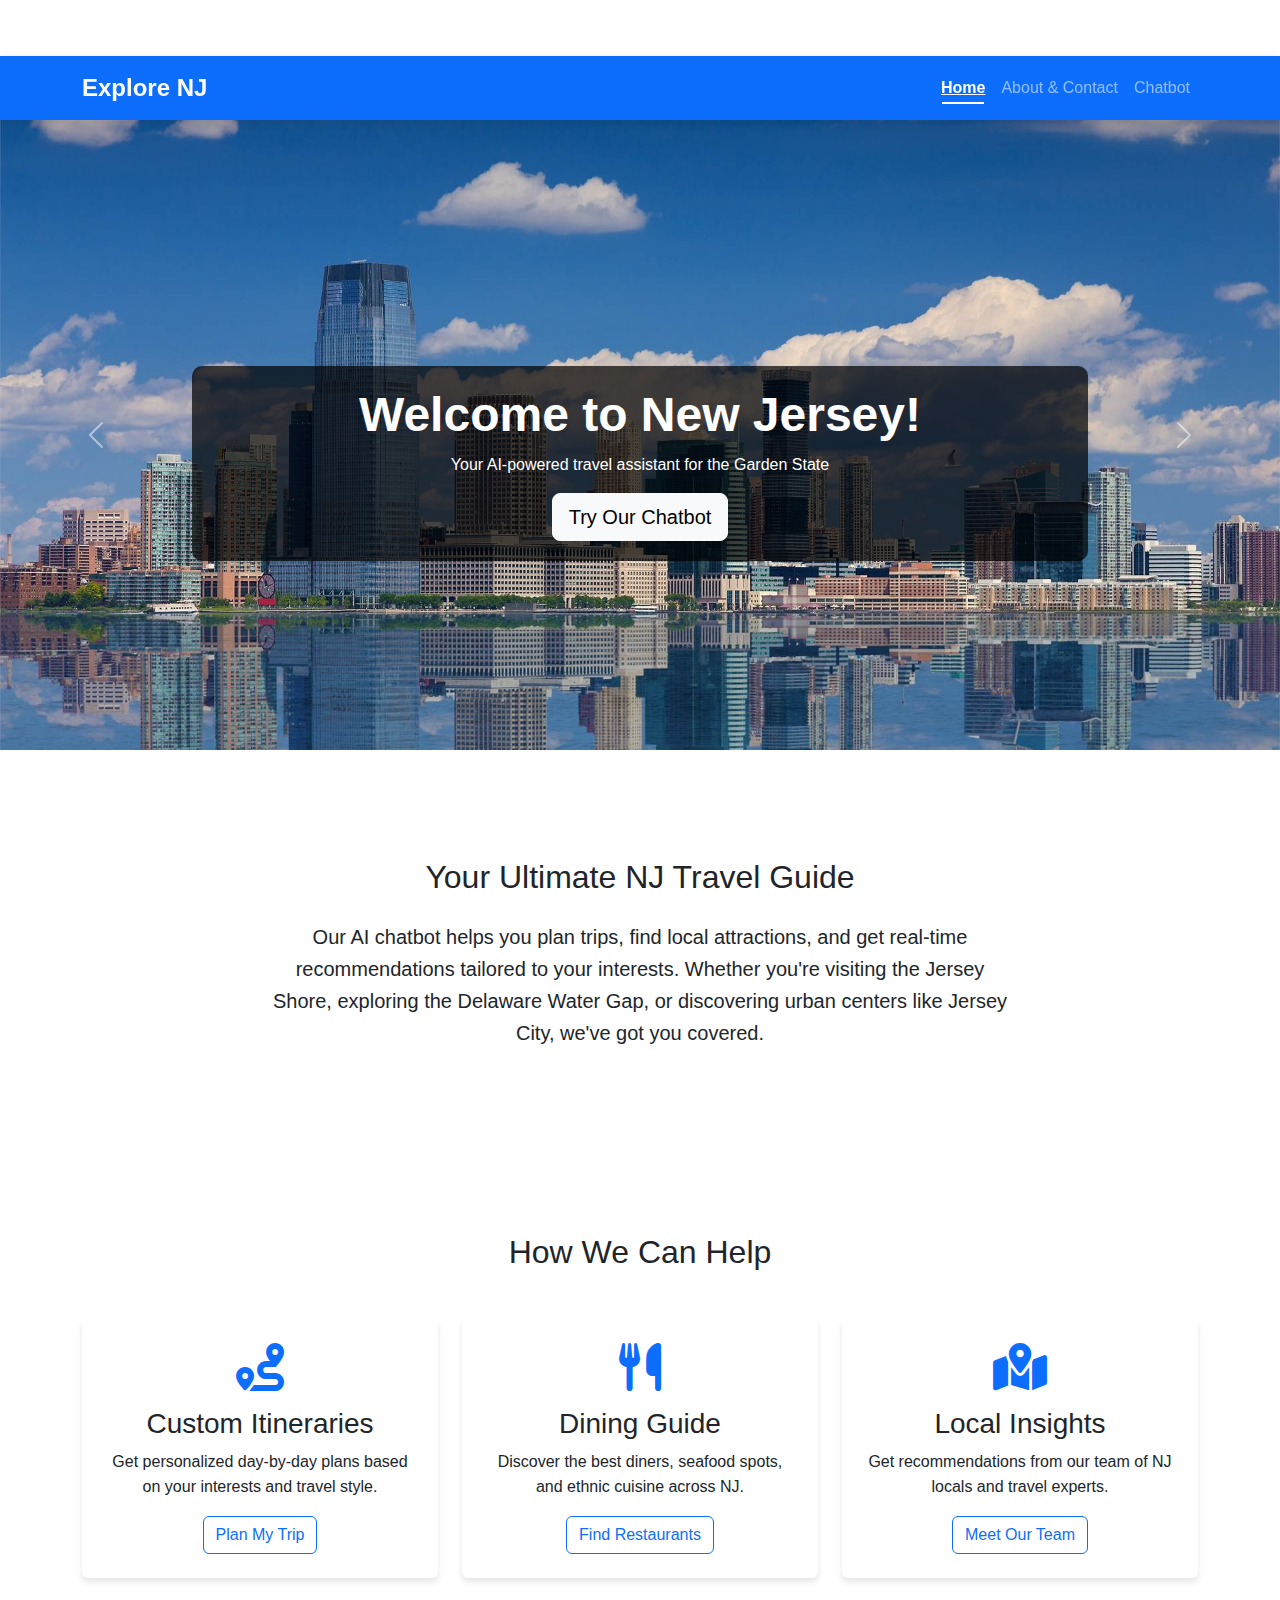
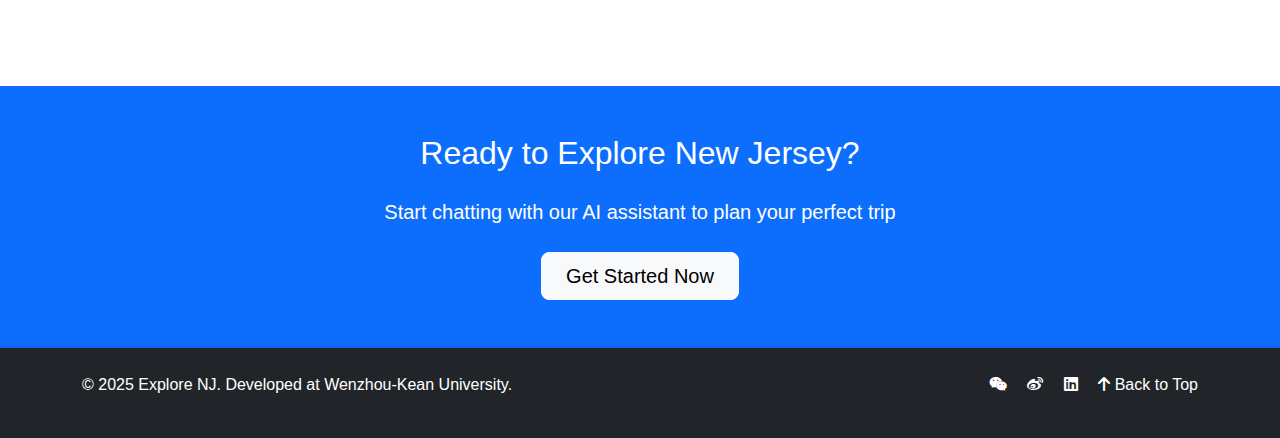
<file: frontend/index.html>
<!DOCTYPE html>
<html lang="en">
<head>
    <meta charset="UTF-8">
    <meta name="viewport" content="width=device-width, initial-scale=1.0">
    <meta name="description" content="New Jersey Travel Chatbot - Your AI guide to exploring the Garden State">
    <title>Explore NJ | Your NJ Travel Guide</title>
    <link href="https://cdn.jsdelivr.net/npm/bootstrap@5.3.0/dist/css/bootstrap.min.css" rel="stylesheet">
    <link rel="stylesheet" href="https://cdnjs.cloudflare.com/ajax/libs/font-awesome/6.4.0/css/all.min.css">
    <link rel="stylesheet" href="./css/style.css">
       
</head>
<body>
    <!-- Navigation Bar -->
    <nav class="navbar navbar-expand-lg navbar-dark bg-primary sticky-top">
        <div class="container">
            <a class="navbar-brand" href="index.html">Explore NJ</a>
            <button class="navbar-toggler" type="button" data-bs-toggle="collapse" data-bs-target="#navbarNav">
                <span class="navbar-toggler-icon"></span>
            </button>
            <div class="collapse navbar-collapse" id="navbarNav">
                <ul class="navbar-nav ms-auto">
                    <li class="nav-item"><a class="nav-link active" href="index.html">Home</a></li>
                    <li class="nav-item"><a class="nav-link" href="about.html">About & Contact</a></li>
                    <li class="nav-item"><a class="nav-link" href="chatbot.html">Chatbot</a></li>
                </ul>
            </div>
        </div>
    </nav>

    <!-- Hero Carousel -->
    <div id="heroCarousel" class="carousel slide" data-bs-ride="carousel">
        <div class="carousel-inner">
            <div class="carousel-item active">
                <img src="assets/hero1.jpg" class="d-block w-100" alt="New Jersey Skyline">
                <div class="carousel-caption d-none d-md-block">
                    <h1>Welcome to New Jersey!</h1>
                    <p>Your AI-powered travel assistant for the Garden State</p>
                    <a href="chatbot.html" class="btn btn-light btn-lg">Try Our Chatbot</a>
                </div>
            </div>
            <div class="carousel-item">
                <img src="assets/hero2.jpg" class="d-block w-100" alt="Jersey Shore">
                <div class="carousel-caption d-none d-md-block">
                    <h1>Discover Hidden Gems</h1>
                    <p>From beaches to mountains, we've got you covered</p>
                </div>
            </div>
            <div class="carousel-item">
                <img src="assets/hero3.jpg" class="d-block w-100" alt="Atlantic City">
                <div class="carousel-caption d-none d-md-block">
                    <h1>Explore Vibrant Cities</h1>
                    <p>Discover the best of urban New Jersey</p>
                </div>
            </div>
        </div>
        <button class="carousel-control-prev" type="button" data-bs-target="#heroCarousel" data-bs-slide="prev">
            <span class="carousel-control-prev-icon"></span>
        </button>
        <button class="carousel-control-next" type="button" data-bs-target="#heroCarousel" data-bs-slide="next">
            <span class="carousel-control-next-icon"></span>
        </button>
    </div>

    <!-- Introduction -->
    <section class="container my-5">
        <div class="row">
            <div class="col-lg-8 mx-auto text-center">
                <h2 class="mb-4">Your Ultimate NJ Travel Guide</h2>
                <p class="lead">Our AI chatbot helps you plan trips, find local attractions, and get real-time recommendations tailored to your interests. Whether you're visiting the Jersey Shore, exploring the Delaware Water Gap, or discovering urban centers like Jersey City, we've got you covered.</p>
            </div>
        </div>
    </section>

    <!-- Featured Services -->
    <section class="container my-5">
        <h2 class="text-center mb-5">How We Can Help</h2>
        <div class="row g-4">
            <div class="col-md-4">
                <div class="card feature-card h-100">
                    <div class="card-body text-center p-4">
                        <i class="fas fa-route fa-3x text-primary mb-3"></i>
                        <h3>Custom Itineraries</h3>
                        <p>Get personalized day-by-day plans based on your interests and travel style.</p>
                        <a href="chatbot.html" class="btn btn-outline-primary">Plan My Trip</a>
                    </div>
                </div>
            </div>
            <div class="col-md-4">
                <div class="card feature-card h-100">
                    <div class="card-body text-center p-4">
                        <i class="fas fa-utensils fa-3x text-primary mb-3"></i>
                        <h3>Dining Guide</h3>
                        <p>Discover the best diners, seafood spots, and ethnic cuisine across NJ.</p>
                        <a href="chatbot.html" class="btn btn-outline-primary">Find Restaurants</a>
                    </div>
                </div>
            </div>
            <div class="col-md-4">
                <div class="card feature-card h-100">
                    <div class="card-body text-center p-4">
                        <i class="fas fa-map-marked-alt fa-3x text-primary mb-3"></i>
                        <h3>Local Insights</h3>
                        <p>Get recommendations from our team of NJ locals and travel experts.</p>
                        <a href="about.html" class="btn btn-outline-primary">Meet Our Team</a>
                    </div>
                </div>
            </div>
        </div>
    </section>


    <!-- Call to Action -->
    <section class="py-5 bg-primary text-white">
        <div class="container text-center">
            <h2 class="mb-4">Ready to Explore New Jersey?</h2>
            <p class="lead mb-4">Start chatting with our AI assistant to plan your perfect trip</p>
            <a href="chatbot.html" class="btn btn-light btn-lg px-4">Get Started Now</a>
        </div>
    </section>

    <!-- Footer -->
    <footer class="bg-dark text-white py-4">
        <div class="container">
            <div class="row">
                <div class="col-md-6">
                    <p>&copy; 2025 Explore NJ. Developed at Wenzhou-Kean University.</p>
                </div>
                <div class="col-md-6 text-end">
                    <a href="#" class="text-white me-3"><i class="fab fa-weixin"></i></a>
                    <a href="#" class="text-white me-3"><i class="fab fa-weibo"></i></a>
                    <a href="#" class="text-white me-3"><i class="fab fa-linkedin"></i></a>
                    <a href="#" class="text-white" id="backToTop"><i class="fas fa-arrow-up"></i> Back to Top</a>
                </div>
            </div>
        </div>
    </footer>

    <script src="https://cdn.jsdelivr.net/npm/bootstrap@5.3.0/dist/js/bootstrap.bundle.min.js"></script>
    <script src="./js/scripts.js"></script>
</body>
</html>
</file>
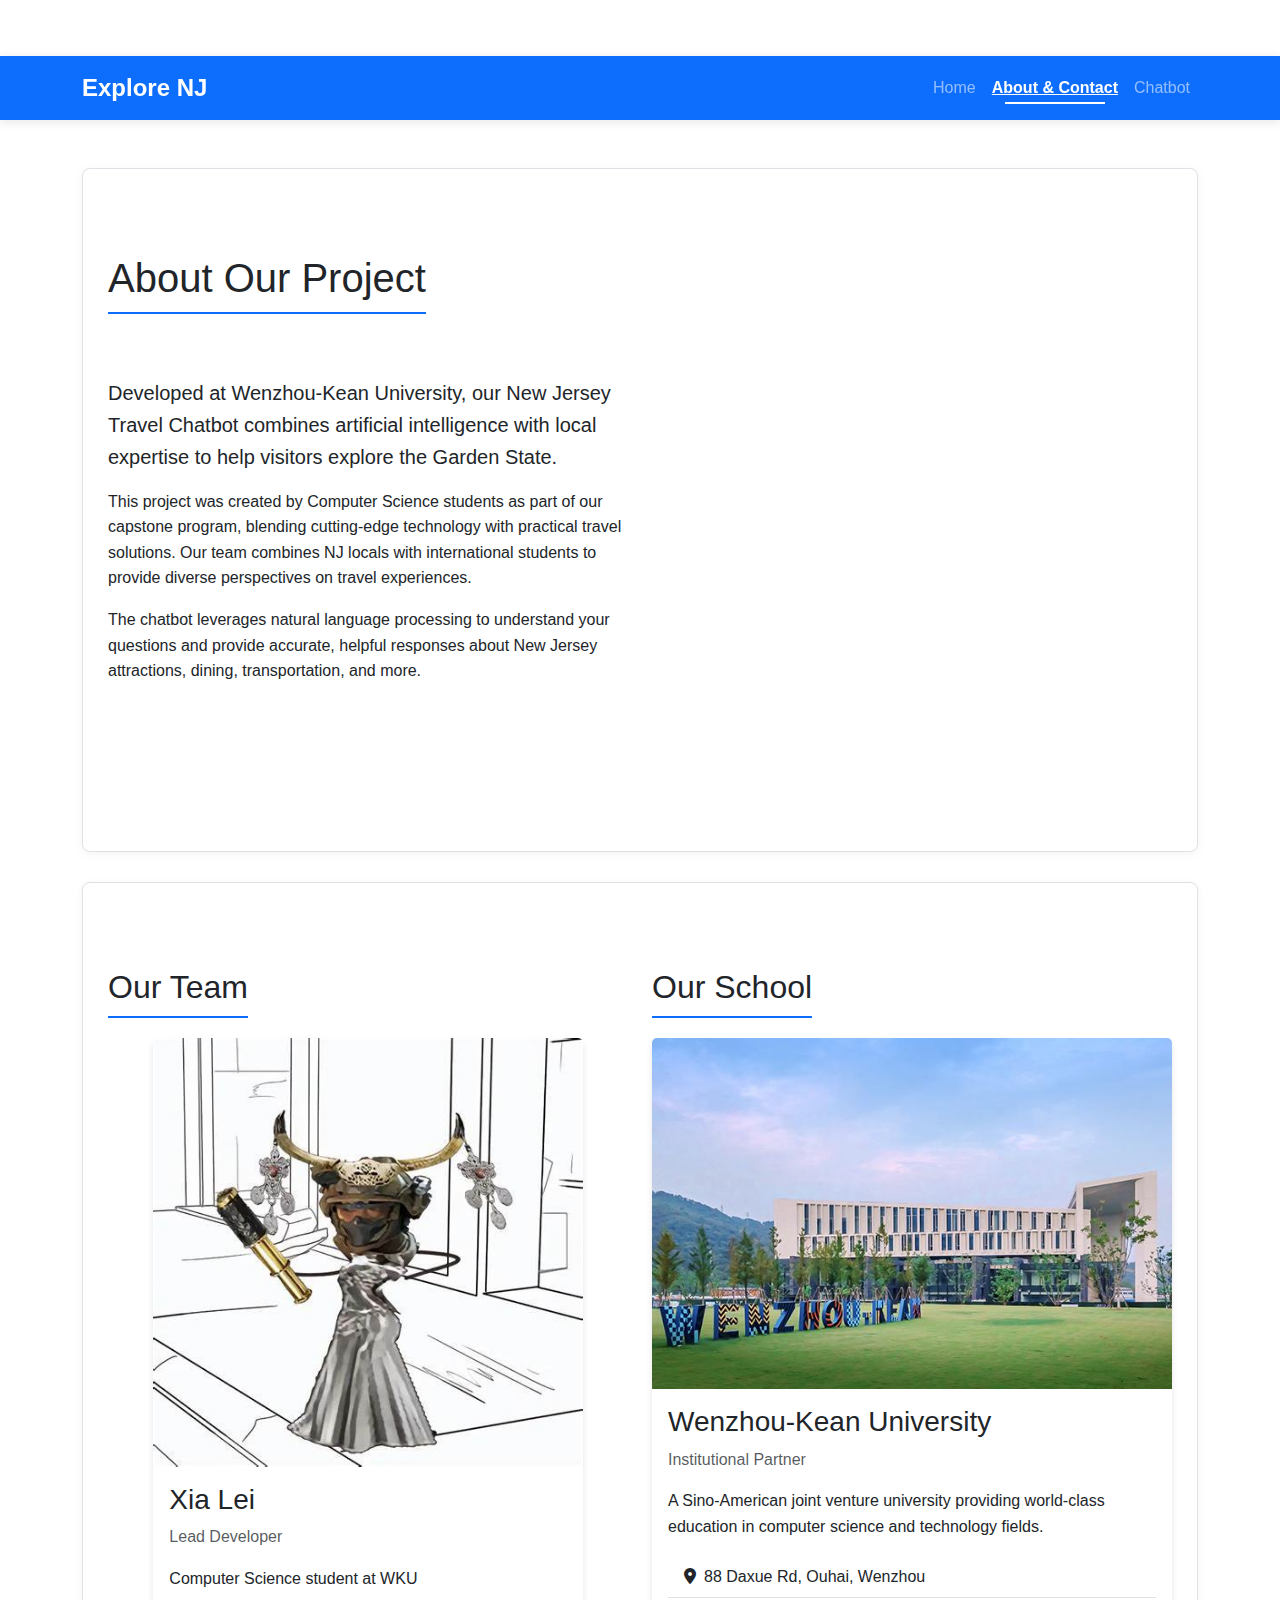
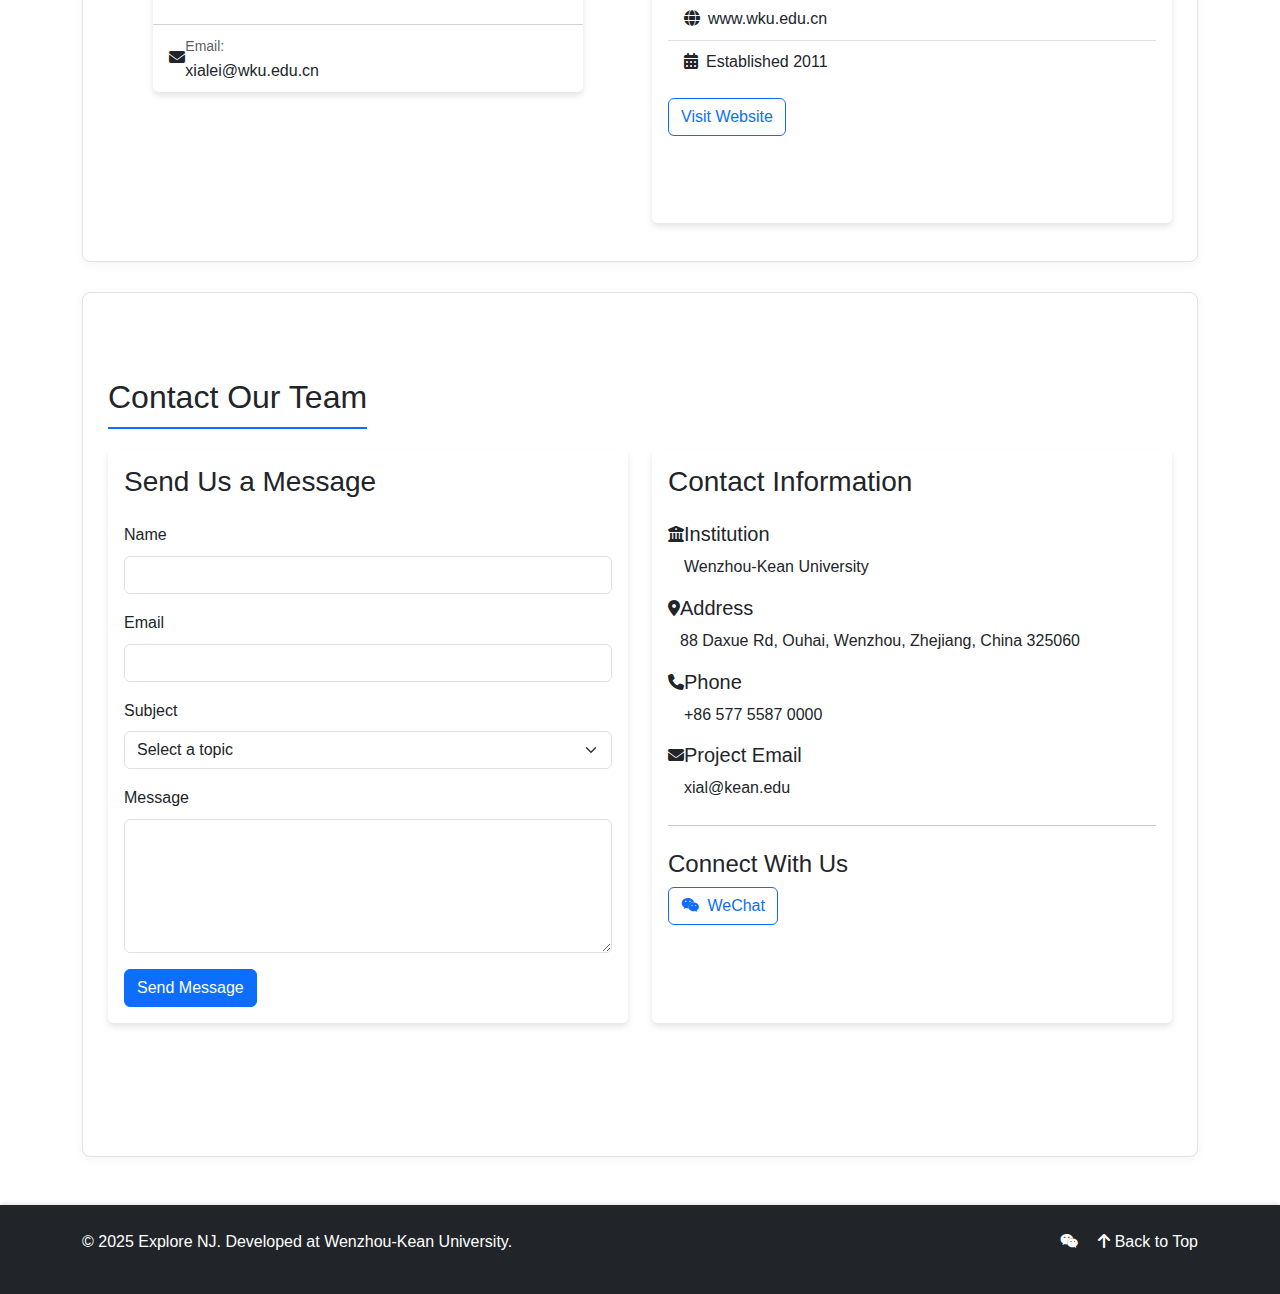
<file: frontend/about.html>
<!DOCTYPE html>
<html lang="en">
<head>
    <meta charset="UTF-8">
    <meta name="viewport" content="width=device-width, initial-scale=1.0">
    <meta name="description" content="About New Jersey Travel Chatbot and contact information">
    <title>About & Contact | Explore NJ</title>
    <link href="https://cdn.jsdelivr.net/npm/bootstrap@5.3.0/dist/css/bootstrap.min.css" rel="stylesheet">
    <link rel="stylesheet" href="https://cdnjs.cloudflare.com/ajax/libs/font-awesome/6.4.0/css/all.min.css">
    <link rel="stylesheet" href="./css/style.css">

</head>
<body>
    <!-- Navigation Bar -->
    <nav class="navbar navbar-expand-lg navbar-dark bg-primary sticky-top">
        <div class="container">
            <a class="navbar-brand" href="index.html">Explore NJ</a>
            <button class="navbar-toggler" type="button" data-bs-toggle="collapse" data-bs-target="#navbarNav">
                <span class="navbar-toggler-icon"></span>
            </button>
            <div class="collapse navbar-collapse" id="navbarNav">
                <ul class="navbar-nav ms-auto">
                    <li class="nav-item"><a class="nav-link" href="index.html">Home</a></li>
                    <li class="nav-item"><a class="nav-link active" href="about.html">About & Contact</a></li>
                    <li class="nav-item"><a class="nav-link" href="chatbot.html">Chatbot</a></li>
                </ul>
            </div>
        </div>
    </nav>

    <main class="container my-5">
        <!-- About Section -->
        <div class="section-box">
            <section class="mb-4">
                <h1 class="section-title">About Our Project</h1>
                <div class="row align-items-center">
                    <div class="col-lg-6">
                        <p class="lead">Developed at Wenzhou-Kean University, our New Jersey Travel Chatbot combines artificial intelligence with local expertise to help visitors explore the Garden State.</p>
                        <p>This project was created by Computer Science students as part of our capstone program, blending cutting-edge technology with practical travel solutions. Our team combines NJ locals with international students to provide diverse perspectives on travel experiences.</p>
                        <p>The chatbot leverages natural language processing to understand your questions and provide accurate, helpful responses about New Jersey attractions, dining, transportation, and more.</p>
                    </div>
                    <div class="col-lg-6">
                        <div class="map-container">
                            <iframe src="https://www.google.com/maps/embed?pb=!1m18!1m12!1m3!1d3525.530163411885!2d120.65110771183197!3d27.91638797596344!2m3!1f0!2f0!3f0!3m2!1i1024!2i768!4f13.1!3m3!1m2!1s0x344f6277e0a367c1%3A0x18afeef12a21cc2d!2sKean%20University-Wenzhou!5e0!3m2!1sen!2s!4v1744307870000!5m2!1sen!2s" 
                                    width="100%" 
                                    height="400" 
                                    style="border:0;" 
                                    allowfullscreen="" 
                                    loading="lazy" 
                                    referrerpolicy="no-referrer-when-downgrade"></iframe>
                        </div>
                    </div>
                </div>
            </section>
        </div>

        <!-- Team and School Section -->
        <div class="section-box">
            <section class="mb-4">
                <div class="row">
                    <div class="col-md-6">
                        <h2 class="section-title">Our Team</h2>
                        <div class="row justify-content-center">
                            <div class="col-md-10 mb-4">
                                <div class="card team-card h-100">
                                    <img src="assets/team1.jpg" class="card-img-top" alt="Xia Lei">
                                    <div class="card-body">
                                        <h3>Xia Lei</h3>
                                        <p class="text-muted">Lead Developer</p>
                                        <p>Computer Science student at WKU </p>
                                    </div>
                                    <div class="card-footer bg-transparent">
                                        <div class="d-flex align-items-center">
                                            <div class="contact-icon">
                                                <i class="fas fa-envelope"></i>
                                            </div>
                                            <div>
                                                <small class="text-muted">Email:</small>
                                                <div>xialei@wku.edu.cn</div>
                                            </div>
                                        </div>
                                    </div>
                                </div>
                            </div>
                        </div>
                    </div>
                    <div class="col-md-6">
                        <h2 class="section-title">Our School</h2>
                        <div class="card h-100">
                            <img src="assets/wku-campus.jpg" class="card-img-top" alt="WKU Campus">
                            <div class="card-body">
                                <h3>Wenzhou-Kean University</h3>
                                <p class="text-muted">Institutional Partner</p>
                                <p>A Sino-American joint venture university providing world-class education in computer science and technology fields.</p>
                                <ul class="list-group list-group-flush mb-3">
                                    <li class="list-group-item"><i class="fas fa-map-marker-alt me-2"></i>88 Daxue Rd, Ouhai, Wenzhou</li>
                                    <li class="list-group-item"><i class="fas fa-globe me-2"></i>www.wku.edu.cn</li>
                                    <li class="list-group-item"><i class="fas fa-calendar-alt me-2"></i>Established 2011</li>
                                </ul>
                                <a href="https://www.wku.edu.cn" class="btn btn-outline-primary">Visit Website</a>
                            </div>
                        </div>
                    </div>
                </div>
            </section>
        </div>

        <!-- Contact Section -->
        <div class="section-box">
            <section class="mb-4">
                <h2 class="section-title">Contact Our Team</h2>
                <div class="row">
                    <div class="col-lg-6 mb-4">
                        <div class="card h-100">
                            <div class="card-body">
                                <h3 class="mb-4">Send Us a Message</h3>
                                <form id="contactForm">
                                    <div class="mb-3">
                                        <label for="name" class="form-label">Name</label>
                                        <input type="text" class="form-control" id="name" required>
                                    </div>
                                    <div class="mb-3">
                                        <label for="email" class="form-label">Email</label>
                                        <input type="email" class="form-control" id="email" required>
                                    </div>
                                    <div class="mb-3">
                                        <label for="subject" class="form-label">Subject</label>
                                        <select class="form-select" id="subject" required>
                                            <option value="" selected disabled>Select a topic</option>
                                            <option value="feedback">Feedback</option>
                                            <option value="technical">Technical Support</option>
                                            <option value="collaboration">Collaboration</option>
                                            <option value="other">Other</option>
                                        </select>
                                    </div>
                                    <div class="mb-3">
                                        <label for="message" class="form-label">Message</label>
                                        <textarea class="form-control" id="message" rows="5" required></textarea>
                                    </div>
                                    <button type="submit" class="btn btn-primary">Send Message</button>
                                </form>
                            </div>
                        </div>
                    </div>
                    <div class="col-lg-6 mb-4">
                        <div class="card h-100">
                            <div class="card-body">
                                <h3 class="mb-4">Contact Information</h3>
                                <div class="mb-4">
                                    <div class="d-flex mb-3">
                                        <div class="contact-icon">
                                            <i class="fas fa-university"></i>
                                        </div>
                                        <div>
                                            <h5>Institution</h5>
                                            <p class="mb-0">Wenzhou-Kean University</p>
                                        </div>
                                    </div>
                                    <div class="d-flex mb-3">
                                        <div class="contact-icon">
                                            <i class="fas fa-map-marker-alt"></i>
                                        </div>
                                        <div>
                                            <h5>Address</h5>
                                            <p class="mb-0">88 Daxue Rd, Ouhai, Wenzhou, Zhejiang, China 325060</p>
                                        </div>
                                    </div>
                                    <div class="d-flex mb-3">
                                        <div class="contact-icon">
                                            <i class="fas fa-phone"></i>
                                        </div>
                                        <div>
                                            <h5>Phone</h5>
                                            <p class="mb-0">+86 577 5587 0000</p>
                                        </div>
                                    </div>
                                    <div class="d-flex">
                                        <div class="contact-icon">
                                            <i class="fas fa-envelope"></i>
                                        </div>
                                        <div>
                                            <h5>Project Email</h5>
                                            <p class="mb-0">xial@kean.edu</p>
                                        </div>
                                    </div>
                                </div>
                                <hr>
                                <h4 class="mt-4">Connect With Us</h4>
                                <div class="social-links">
                                    <a href="#" class="btn btn-outline-primary me-2 mb-2"><i class="fab fa-weixin me-1"></i> WeChat</a>
                                </div>
                            </div>
                        </div>
                    </div>
                </div>
            </section>
        </div>
    </main>

    <!-- Footer -->
    <footer class="bg-dark text-white py-4">
        <div class="container">
            <div class="row">
                <div class="col-md-6">
                    <p>&copy; 2025 Explore NJ. Developed at Wenzhou-Kean University.</p>
                </div>
                <div class="col-md-6 text-end">
                    <a href="#" class="text-white me-3"><i class="fab fa-weixin"></i></a>
                    <a href="#" class="text-white" id="backToTop"><i class="fas fa-arrow-up"></i> Back to Top</a>
                </div>
            </div>
        </div>
    </footer>

    <script src="https://cdn.jsdelivr.net/npm/bootstrap@5.3.0/dist/js/bootstrap.bundle.min.js"></script>
    <script src="./js/scripts.js"></script>
    <script>
        // Form submission handling
        document.getElementById('contactForm').addEventListener('submit', function(e) {
            e.preventDefault();
            
            // Get form values
            const name = document.getElementById('name').value;
            const email = document.getElementById('email').value;
            const subject = document.getElementById('subject').value;
            
            // Show success message
            alert(`Thank you, ${name}! Your message about "${subject}" has been sent. We'll respond to ${email} within 2 business days.`);
            
            // Reset form
            this.reset();
        });
    </script>
</body>
</html>
</file>
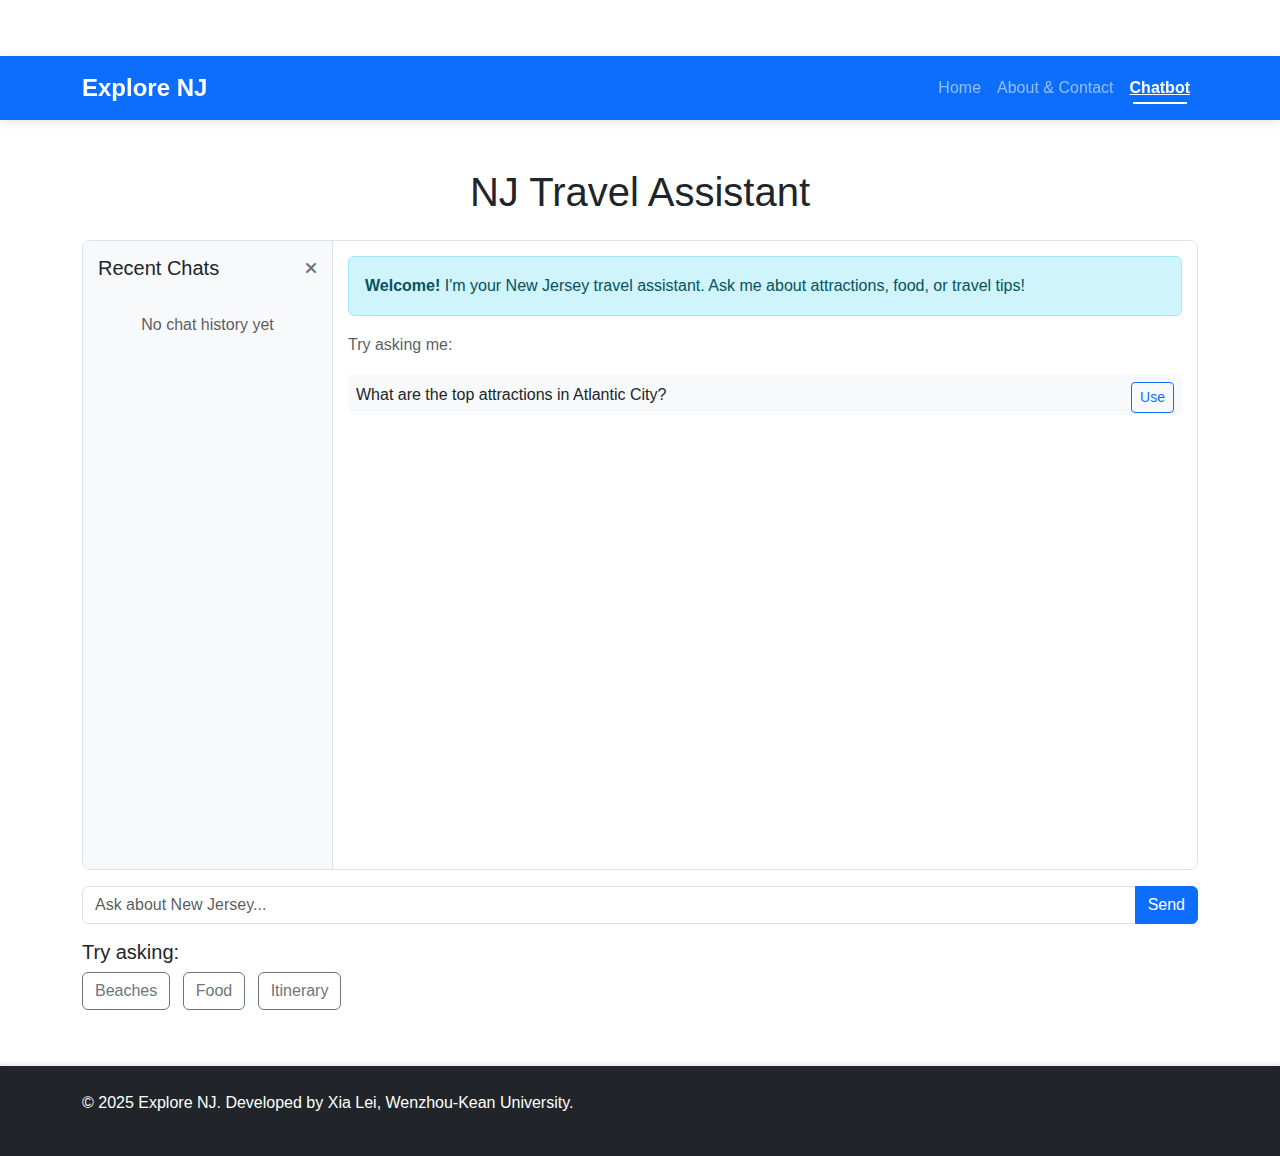
<file: frontend/chatbot.html>
<!DOCTYPE html>
<html lang="en">
<head>
    <meta charset="UTF-8">
    <meta name="viewport" content="width=device-width, initial-scale=1.0">
    <title>NJ Travel Assistant</title>
    <link href="https://cdn.jsdelivr.net/npm/bootstrap@5.3.0/dist/css/bootstrap.min.css" rel="stylesheet">
    <link rel="stylesheet" href="https://cdnjs.cloudflare.com/ajax/libs/font-awesome/6.4.0/css/all.min.css">
    <link rel="stylesheet" href="./css/style.css">
</head>
<body>
    <!-- Navigation Bar -->
    <nav class="navbar navbar-expand-lg navbar-dark bg-primary sticky-top">
        <div class="container">
            <a class="navbar-brand" href="index.html">Explore NJ</a>
            <button class="navbar-toggler" type="button" data-bs-toggle="collapse" data-bs-target="#navbarNav">
                <span class="navbar-toggler-icon"></span>
            </button>
            <div class="collapse navbar-collapse" id="navbarNav">
                <ul class="navbar-nav ms-auto">
                    <li class="nav-item"><a class="nav-link" href="index.html">Home</a></li>
                    <li class="nav-item"><a class="nav-link" href="about.html">About & Contact</a></li>
                    <li class="nav-item"><a class="nav-link active" href="chatbot.html">Chatbot</a></li>
                </ul>
            </div>
        </div>
    </nav>

    <main class="container my-5">
        <h1 class="text-center mb-4">NJ Travel Assistant</h1>
        
        <div class="chat-container mb-3 position-relative">
            <!-- Chat History Sidebar -->
            <div id="chat-history">
                <div class="d-flex justify-content-between align-items-center mb-3">
                    <h5 class="mb-0">Recent Chats</h5>
                    <i class="fas fa-times toggle-history" id="hide-history"></i>
                </div>
                <div id="history-list">
                    <div class="text-muted text-center py-3">No chat history yet</div>
                </div>
            </div>
            
            <!-- Show History Button -->
            <div id="show-history-btn" class="position-absolute start-0 top-50 bg-primary text-white p-2 rounded-end" style="display: none; cursor: pointer; z-index: 10;">
                <i class="fas fa-chevron-right"></i>
            </div>
            
            <!-- Main Chat Area -->
            <div id="chat-box"></div>
        </div>
        
        <div class="input-group mb-3">
            <input type="text" id="prompt-input" class="form-control" placeholder="Ask about New Jersey..." aria-label="Ask about New Jersey" aria-describedby="send-btn">
            <button id="send-btn" class="btn btn-primary" type="button">Send</button>
        </div>
        
        <div class="mt-3">
            <h5>Try asking:</h5>
            <button class="btn btn-outline-secondary me-2 mb-2 preset-question-btn" data-question="What are the best beaches in NJ?">Beaches</button>
            <button class="btn btn-outline-secondary me-2 mb-2 preset-question-btn" data-question="Where can I find good Italian food?">Food</button>
            <button class="btn btn-outline-secondary me-2 mb-2 preset-question-btn" data-question="Suggest a weekend itinerary">Itinerary</button>
        </div>
    </main>

    <!-- 确认删除模态框 -->
    <div class="modal fade" id="confirmDeleteModal" tabindex="-1" aria-hidden="true">
        <div class="modal-dialog">
            <div class="modal-content">
                <div class="modal-header">
                    <h5 class="modal-title">Confirm Delete</h5>
                    <button type="button" class="btn-close" data-bs-dismiss="modal" aria-label="Close"></button>
                </div>
                <div class="modal-body">
                    Are you sure you want to delete this chat?
                </div>
                <div class="modal-footer">
                    <button type="button" class="btn btn-secondary" data-bs-dismiss="modal">Cancel</button>
                    <button type="button" class="btn btn-danger" id="confirmDeleteBtn">Delete</button>
                </div>
            </div>
        </div>
    </div>

    <footer class="bg-dark text-white py-4">
        <div class="container">
            <div class="row">
                <div class="col-md-6">
                    <p>&copy; 2025 Explore NJ. Developed by Xia Lei, Wenzhou-Kean University.</p>
                </div>
            </div>
        </div>
    </footer>

    <script src="https://cdn.jsdelivr.net/npm/bootstrap@5.3.0/dist/js/bootstrap.bundle.min.js"></script>
    <script src="./js/scripts.js"></script>
</body>
</html>
</file>
<file: frontend/css/style.css>
/* General Styles */
body {
    padding-top: 56px;
    font-family: 'Segoe UI', Tahoma, Geneva, Verdana, sans-serif;
}

/* Navbar */
.navbar {
    box-shadow: 0 2px 4px rgba(0,0,0,0.1);
}

.navbar-dark .navbar-nav .nav-link.active {
    font-weight: bold;
    text-decoration: underline;
}

/* Chat Container */
.chat-container {
    display: flex;
    height: 70vh;
    border: 1px solid #dee2e6;
    border-radius: 8px;
    overflow: hidden;
}

#chat-history {
    width: 250px;
    background-color: #f8f9fa;
    border-right: 1px solid #dee2e6;
    overflow-y: auto;
    padding: 15px;
    transition: all 0.3s ease;
}

#chat-history.collapsed {
    width: 0;
    padding: 0;
    border-right: none;
    overflow: hidden;
}

#chat-box {
    flex: 1;
    overflow-y: auto;
    padding: 15px;
    background-color: #fff;
}

/* Chat History Items */
.history-item {
    padding: 8px;
    margin-bottom: 8px;
    border-radius: 4px;
    cursor: pointer;
    background-color: white;
    border: 1px solid #dee2e6;
    transition: all 0.2s;
}

.history-item:hover {
    background-color: #e9ecef;
}

.history-item.active {
    background-color: #e7f1ff;
    border-color: #86b7fe;
}

.history-title {
    font-weight: bold;
    white-space: nowrap;
    overflow: hidden;
    text-overflow: ellipsis;
}

.history-preview {
    font-size: 0.8rem;
    color: #6c757d;
    white-space: nowrap;
    overflow: hidden;
    text-overflow: ellipsis;
}

/* Message Styles */
.user-message {
    text-align: right;
    margin-bottom: 10px;
}

.user-message .message-bubble {
    display: inline-block;
    background-color: #007bff;
    color: white;
    padding: 8px 12px;
    border-radius: 18px;
    max-width: 80%;
}

.ai-message {
    text-align: left;
    margin-bottom: 10px;
}

.ai-message .message-bubble {
    display: inline-block;
    background-color: #f1f1f1;
    padding: 8px 12px;
    border-radius: 18px;
    max-width: 80%;
}

.typing-indicator {
    text-align: left;
    margin-bottom: 10px;
    color: #666;
    font-style: italic;
}

/* Input Area */
.preset-question-btn {
    transition: all 0.2s;
}

.toggle-history {
    cursor: pointer;
    color: #6c757d;
    transition: all 0.2s;
}

.toggle-history:hover {
    color: #495057;
}

#show-history-btn {
    display: none;
}

#show-history-btn:hover {
    background-color: #0062cc;
}

/* Footer */
footer {
    box-shadow: 0 -2px 4px rgba(0,0,0,0.1);
}

#backToTop {
    text-decoration: none;
}

#backToTop:hover {
    text-decoration: underline;
}

/* Responsive Adjustments */
@media (max-width: 768px) {
    .chat-container {
        flex-direction: column;
        height: auto;
        max-height: 60vh;
    }
    
    #chat-history {
        width: 100%;
        border-right: none;
        border-bottom: 1px solid #dee2e6;
        max-height: 150px;
    }
    
    #chat-box {
        max-height: 300px;
    }
    
    .user-message .message-bubble,
    .ai-message .message-bubble {
        max-width: 90%;
    }
}

/* General Styles */
body {
    padding-top: 56px;
    font-family: 'Segoe UI', Tahoma, Geneva, Verdana, sans-serif;
    line-height: 1.6;
}

/* Navbar */
.navbar {
    box-shadow: 0 2px 10px rgba(0,0,0,0.1);
    background-color: #0d6efd !important;
}

.navbar-brand {
    font-weight: 700;
    font-size: 1.5rem;
}

.nav-link {
    font-weight: 500;
}

.navbar-dark .navbar-nav .nav-link.active {
    font-weight: bold;
    position: relative;
}

.navbar-dark .navbar-nav .nav-link.active::after {
    content: '';
    position: absolute;
    bottom: 5px;
    left: 15%;
    width: 70%;
    height: 2px;
    background-color: white;
}

/* Hero Carousel */
.carousel-item {
    height: 70vh;
    min-height: 400px;
}

.carousel-item img {
    object-fit: cover;
    height: 100%;
}

.carousel-caption {
    bottom: 30%;
    padding: 20px;
    background-color: rgba(0,0,0,0.7);
    border-radius: 10px;
}

.carousel-caption h1 {
    font-size: 3rem;
    font-weight: 700;
}

/* Cards */
.card {
    border: none;
    box-shadow: 0 4px 6px rgba(0,0,0,0.1);
    transition: all 0.3s ease;
}

.card:hover {
    box-shadow: 0 10px 15px rgba(0,0,0,0.1);
}

/* Buttons */
.btn-primary {
    background-color: #0d6efd;
    border-color: #0d6efd;
}

.btn-outline-primary {
    color: #0d6efd;
    border-color: #0d6efd;
}

.btn-outline-primary:hover {
    background-color: #0d6efd;
    color: white;
}

/* Sections */
section {
    padding: 60px 0;
}

.bg-light {
    background-color: #f8f9fa !important;
}

/* Footer */
footer {
    background-color: #212529 !important;
}

/* Responsive Adjustments */
@media (max-width: 768px) {
    .carousel-item {
        height: 50vh;
    }
    
    .carousel-caption h1 {
        font-size: 2rem;
    }
    
    .carousel-caption p {
        font-size: 1rem;
    }
    
    section {
        padding: 40px 0;
    }
}

/* Chatbot Specific Styles (for chatbot.html) */
.chat-container {
    display: flex;
    height: 70vh;
    border: 1px solid #dee2e6;
    border-radius: 8px;
    overflow: hidden;
}

#chat-history {
    width: 250px;
    background-color: #f8f9fa;
    border-right: 1px solid #dee2e6;
    overflow-y: auto;
    padding: 15px;
    transition: all 0.3s ease;
}

#chat-history.collapsed {
    width: 0;
    padding: 0;
    border-right: none;
    overflow: hidden;
}

#chat-box {
    flex: 1;
    overflow-y: auto;
    padding: 15px;
    background-color: #fff;
}

/* Message Styles */
.user-message {
    text-align: right;
    margin-bottom: 10px;
}

.user-message .message-bubble {
    display: inline-block;
    background-color: #0d6efd;
    color: white;
    padding: 10px 15px;
    border-radius: 18px;
    max-width: 80%;
}

.ai-message {
    text-align: left;
    margin-bottom: 10px;
}

.ai-message .message-bubble {
    display: inline-block;
    background-color: #f1f1f1;
    padding: 10px 15px;
    border-radius: 18px;
    max-width: 80%;
}

.typing-indicator {
    text-align: left;
    margin-bottom: 10px;
    color: #666;
    font-style: italic;
}

/* Chat History Items */
.history-item {
    padding: 10px;
    margin-bottom: 8px;
    border-radius: 8px;
    cursor: pointer;
    background-color: white;
    border: 1px solid #dee2e6;
    transition: all 0.2s;
}

.history-item:hover {
    background-color: #e9ecef;
}

.history-item.active {
    background-color: #e7f1ff;
    border-color: #86b7fe;
}

.history-title {
    font-weight: bold;
    white-space: nowrap;
    overflow: hidden;
    text-overflow: ellipsis;
}

.history-preview {
    font-size: 0.8rem;
    color: #6c757d;
    white-space: nowrap;
    overflow: hidden;
    text-overflow: ellipsis;
}

/* Input Area */
.preset-question-btn {
    transition: all 0.2s;
}

/* Back to Top Button */
#backToTop {
    text-decoration: none;
    transition: all 0.2s;
}

#backToTop:hover {
    text-decoration: underline;
    color: #adb5bd !important;
}

.section-box {
    border: 1px solid #dee2e6;
    border-radius: 8px;
    padding: 25px;
    margin-bottom: 30px;
    box-shadow: 0 2px 10px rgba(0,0,0,0.05);
    background-color: white;
}

.section-title {
    border-bottom: 2px solid #0d6efd;
    padding-bottom: 10px;
    margin-bottom: 20px;
    display: inline-block;
}

/* 历史记录项样式 */
.history-item {
    padding: 10px;
    margin-bottom: 8px;
    border-radius: 8px;
    cursor: pointer;
    background-color: white;
    border: 1px solid #dee2e6;
    transition: all 0.2s;
}

.history-item:hover {
    background-color: #f8f9fa;
}

.history-item.active {
    background-color: #e7f1ff;
    border-color: #86b7fe;
}

/* 删除按钮样式 */
.delete-history {
    opacity: 0;
    transition: opacity 0.2s;
    padding: 0.25rem 0.5rem;
}

.history-item:hover .delete-history {
    opacity: 1;
}

.delete-history:hover {
    color: #fff !important;
    background-color: #dc3545 !important;
    border-color: #dc3545 !important;
}

.delete-history {
    position: absolute;
    right: 10px;
    top: 50%;
    transform: translateY(-50%);
    background: none;
    border: none;
    color: #dc3545;
    opacity: 0.5;
    transition: opacity 0.2s;
    padding: 5px;
    cursor: pointer;
}

.delete-history:hover {
    opacity: 1;
}
</file>
